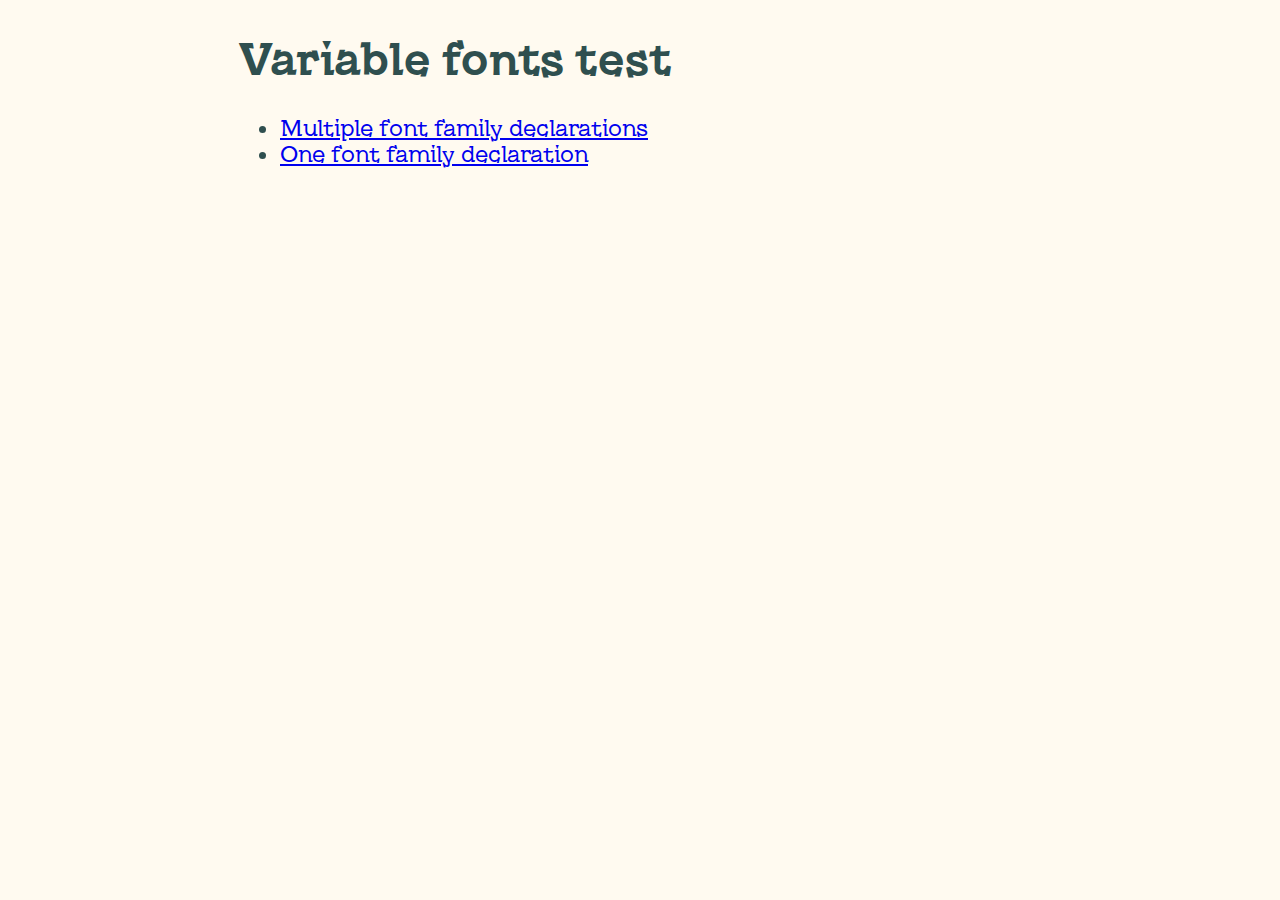
<file: index.html>
<!DOCTYPE html>
<html lang="en">
<head>
  <meta charset="UTF-8">
  <meta name="viewport" content="width=device-width, initial-scale=1.0">
  <title>Variable fonts test</title>
  <link rel="stylesheet" href="css/styles.css">
  <link rel="stylesheet" href="css/one-font-family.css">
</head>
<body>
  
  <main>
    <section>
      <h1>Variable fonts test</h1>
      <nav>
        <ul>
          <li><a href="multiple-font-families.html">Multiple font family declarations</a></li>
          <li><a href="one-font-families">One font family declaration</a></li>
        </ul>
      </nav>
    </section>
  </main>

</body>
</html>
</file>
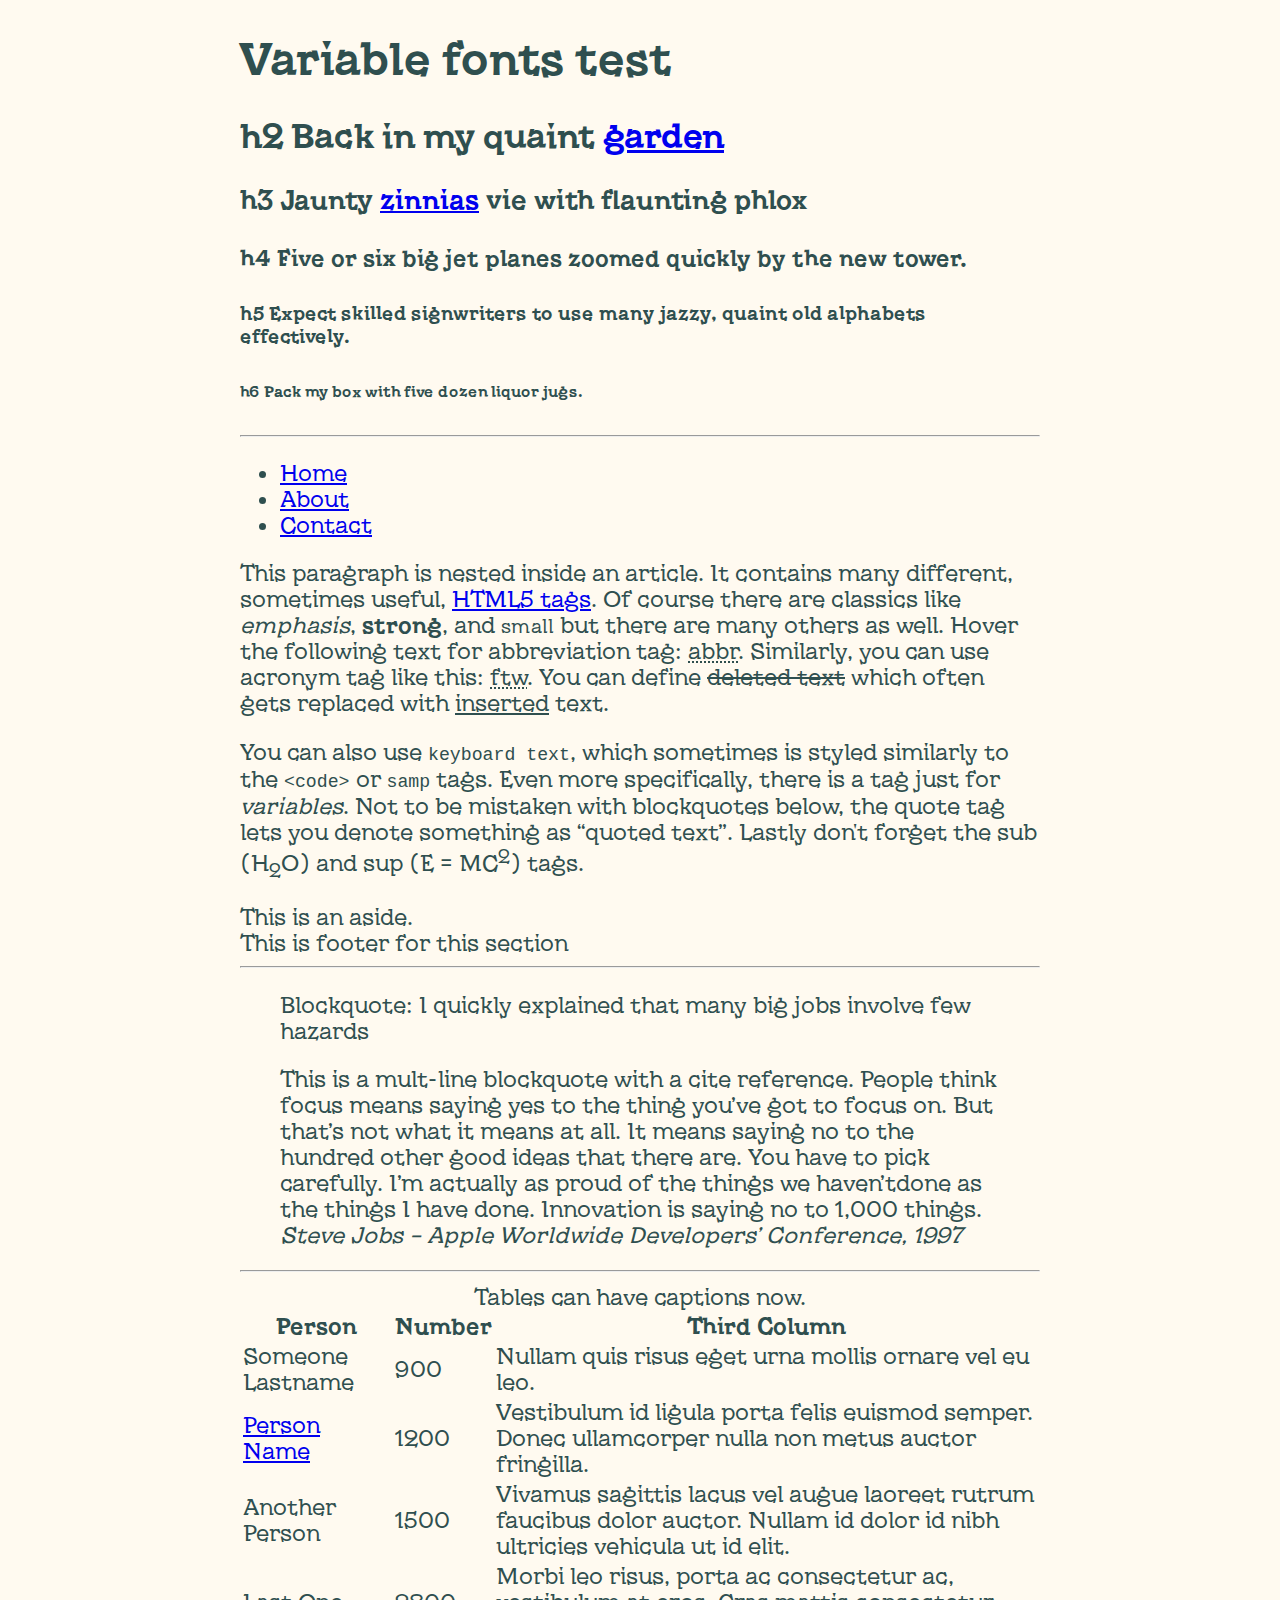
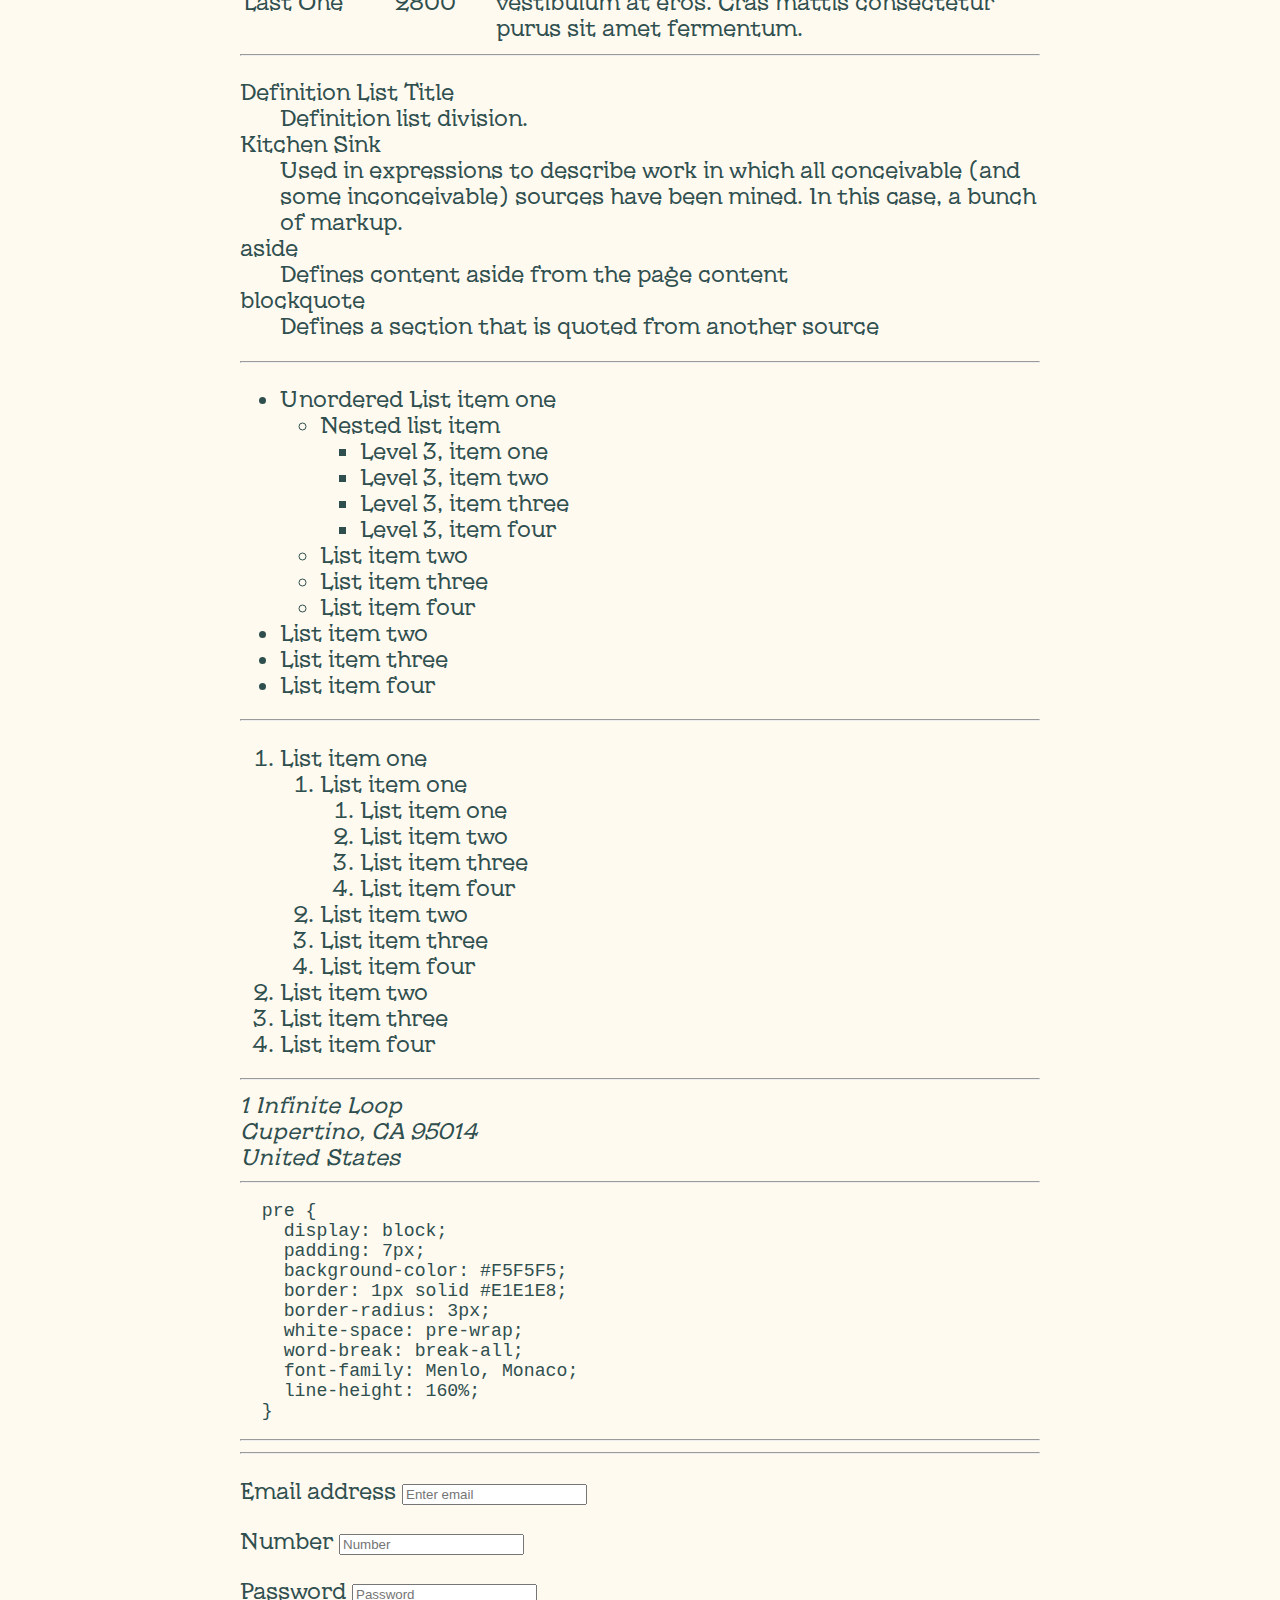
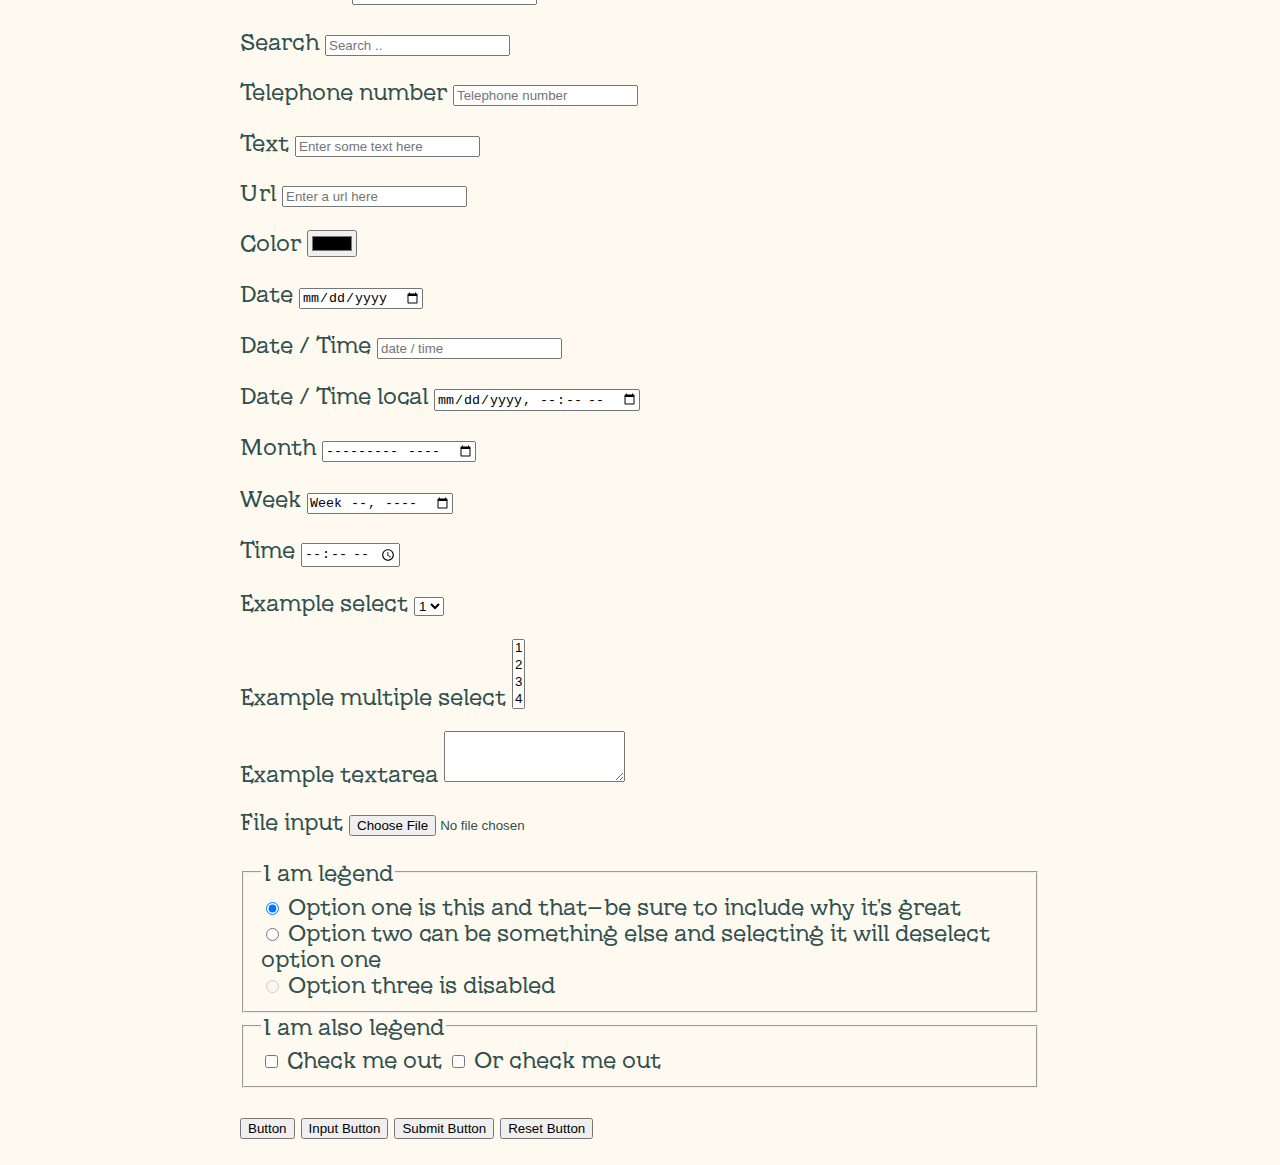
<file: index-2.html>
<!DOCTYPE html>
<html lang="en">
<head>
  <meta charset="UTF-8">
  <meta name="viewport" content="width=device-width, initial-scale=1.0">
  <title>Variable fonts test - 2</title>
  <link rel="stylesheet" href="css/styles-2.css">
</head>
<body>
  
  <main>
    <section>
      <hgroup>
        <h1>Variable fonts test</h1>
        <h2>h2 Back in my quaint <a href='#'>garden</a></h2>
        <h3>h3 Jaunty <a href='#'>zinnias</a> vie with flaunting phlox</h3>
        <h4>h4 Five or six big jet planes zoomed quickly by the new tower.</h4>
        <h5>h5 Expect skilled signwriters to use many jazzy, quaint old alphabets effectively.</h5>
        <h6>h6 Pack my box with five dozen liquor jugs.</h6>
      </hgroup>
    </section>
    <hr>
    <section>
      <header>
        <nav>
          <ul>
            <li><a href="#">Home</a></li>
            <li><a href="#">About</a></li>
            <li><a href="#">Contact</a></li>
          </ul>
        </nav>
      </header>
      <article>
        <p>This paragraph is nested inside an article. It contains many different, sometimes useful, <a href="https://www.w3schools.com/tags/">HTML5 tags</a>. Of course there are classics like <em>emphasis</em>, <strong>strong</strong>, and <small>small</small>        but there are many others as well. Hover the following text for abbreviation tag: <abbr title="abbreviation">abbr</abbr>. Similarly, you can use acronym tag like this: <acronym title="For The Win">ftw</acronym>. You can define <del>deleted text</del>        which often gets replaced with <ins>inserted</ins> text.</p>
        <p>You can also use <kbd>keyboard text</kbd>, which sometimes is styled similarly to the <code>&lt;code&gt;</code> or <samp>samp</samp> tags. Even more specifically, there is a tag just for <var>variables</var>. Not to be mistaken with blockquotes
          below, the quote tag lets you denote something as <q>quoted text</q>. Lastly don't forget the sub (H<sub>2</sub>O) and sup (E = MC<sup>2</sup>) tags. </p>
      </article>
      <aside>This is an aside.</aside>
      <footer>This is footer for this section</footer>
    </section>
    <hr>
    <section>
      <blockquote>
        <p>Blockquote: I quickly explained that many big jobs involve few hazards</p>
      </blockquote>
      <blockquote>
        <p>This is a mult-line blockquote with a cite reference. People think focus means saying yes to the thing you’ve got to focus on. But that’s not what it means at all. It means saying no to the hundred other good ideas that there are. You have to pick
          carefully. I’m actually as proud of the things we haven’tdone as the things I have done. Innovation is saying no to 1,000 things.
          <cite>Steve Jobs – Apple Worldwide Developers’ Conference, 1997</cite>
        </p>
      </blockquote>
    </section>
    <hr>
    <section>
      <table>
        <caption>Tables can have captions now.</caption>
        <tbody>
          <tr>
            <th>Person</th>
            <th>Number</th>
            <th>Third Column</th>
          </tr>
          <tr>
            <td>Someone Lastname</td>
            <td>900</td>
            <td>Nullam quis risus eget urna mollis ornare vel eu leo.</td>
          </tr>
          <tr>
            <td><a href="#">Person Name</a></td>
            <td>1200</td>
            <td>Vestibulum id ligula porta felis euismod semper. Donec ullamcorper nulla non metus auctor fringilla.</td>
          </tr>
          <tr>
            <td>Another Person</td>
            <td>1500</td>
            <td>Vivamus sagittis lacus vel augue laoreet rutrum faucibus dolor auctor. Nullam id dolor id nibh ultricies vehicula ut id elit.</td>
          </tr>
          <tr>
            <td>Last One</td>
            <td>2800</td>
            <td>Morbi leo risus, porta ac consectetur ac, vestibulum at eros. Cras mattis consectetur purus sit amet fermentum.</td>
          </tr>
        </tbody>
      </table>
    </section>
    <hr>
    <section>
      <dl>
        <dt>Definition List Title</dt>
        <dd>Definition list division.</dd>
        <dt>Kitchen Sink</dt>
        <dd>Used in expressions to describe work in which all conceivable (and some inconceivable) sources have been mined. In this case, a bunch of markup.</dd>
        <dt>aside</dt>
        <dd>Defines content aside from the page content</dd>
        <dt>blockquote</dt>
        <dd>Defines a section that is quoted from another source</dd>
      </dl>
    </section>
    <hr>
    <section>
      <ul>
        <li>Unordered List item one
          <ul>
            <li>Nested list item
              <ul>
                <li>Level 3, item one</li>
                <li>Level 3, item two</li>
                <li>Level 3, item three</li>
                <li>Level 3, item four</li>
              </ul>
            </li>
            <li>List item two</li>
            <li>List item three</li>
            <li>List item four</li>
          </ul>
        </li>
        <li>List item two</li>
        <li>List item three</li>
        <li>List item four</li>
      </ul>
      <hr>
      <ol>
        <li>List item one
          <ol>
            <li>List item one
              <ol>
                <li>List item one</li>
                <li>List item two</li>
                <li>List item three</li>
                <li>List item four</li>
              </ol>
            </li>
            <li>List item two</li>
            <li>List item three</li>
            <li>List item four</li>
          </ol>
        </li>
        <li>List item two</li>
        <li>List item three</li>
        <li>List item four</li>
      </ol>
    </section>
    <hr>
    <section>
      <address>1 Infinite Loop<br>
    Cupertino, CA 95014<br>
    United States</address>
    </section>
    <hr>
    <section>
      <pre>
  pre {
    display: block;
    padding: 7px;
    background-color: #F5F5F5;
    border: 1px solid #E1E1E8;
    border-radius: 3px;
    white-space: pre-wrap;
    word-break: break-all;
    font-family: Menlo, Monaco;
    line-height: 160%;
  }</pre>

    </section>
    <hr />

    <!-- <figure>
      <img src="https://www.fillmurray.com/505/314">
      <figcaption>Fig1. A picture of Bill Murray from <a href="https://www.fillmurray.com/">fillmurray.com</a></figcaption>
    </figure> -->

    <hr>
    <section>

      <form>
        <p>
          <label for="example-input-email">Email address</label>
          <input type="email" id="example-input-email" placeholder="Enter email">
        </p>
        <p>
          <label for="example-input-password1">Number</label>
          <input type="number" id="example-input-number" placeholder="Number">
        </p>
        <p>
          <label for="example-input-password">Password</label>
          <input type="password" id="example-input-password" placeholder="Password">
        </p>
        <p>
          <label for="example-input-search">Search</label>
          <input type="search" id="example-input-serach" placeholder="Search ..">
        </p>
        <p>
          <label for="example-input-tel">Telephone number</label>
          <input type="tel" id="example-input-tel" placeholder="Telephone number">
        </p>

        <p>
          <label for="example-input-text">Text</label>
          <input type="text" id="example-input-text" placeholder="Enter some text here">
        </p>
        <p>
          <label for="example-input-url">Url</label>
          <input type="url" id="example-input-url" placeholder="Enter a url here">
        </p>
        <p>
          <label for="example-input-color">Color</label>
          <input type="color" id="example-inupt-color" placeholder="#fff">
        </p>
        <p>
          <label for="example-input-date">Date</label>
          <input type="date" id="example-input-date" placeholder="date">
        </p>
        <p>
          <label for="example-input-date-time">Date / Time</label>
          <input type="datetime" id="example-input-date-time" placeholder="date / time">
        </p>
        <p>
          <label for="example-input-date-time-local">Date / Time local</label>
          <input type="datetime-local" id="example-input-date-time-local" placeholder="date / time local">
        </p>
        <p>
          <label for="example-input-month">Month</label>
          <input type="month" id="example-input-month" placeholder="Month">
        </p>
        <p>
          <label for="example-input-week">Week</label>
          <input type="week" id="example-input-week" placeholder="Week">
        </p>
        <p>
          <label for="example-input-time">Time</label>
          <input type="time" id="example-input-time" placeholder="Time">
        </p>
        <p>
          <label for="example-select1">Example select</label>
          <select id="example-select1">
            <option>1</option>
            <option>2</option>
            <option>3</option>
            <option>4</option>
            <option>5</option>
          </select>
        </p>
        <p>
          <label for="example-select2">Example multiple select</label>
          <select multiple id="example-select2">
            <option>1</option>
            <option>2</option>
            <option>3</option>
            <option>4</option>
            <option>5</option>
          </select>
        </p>
        <p>
          <label for="example-textarea">Example textarea</label>
          <textarea id="example-textarea" rows="3"></textarea>
        </p>
        <p>
          <label for="example-input-file">File input</label>
          <input type="file" id="example-input-file">
        </p>
        <fieldset>
          <legend>I am legend</legend>
          <div>
            <label>
              <input type="radio" name="options-radios" id="optionsR-radios1" value="option1" checked> Option one is this and that&mdash;be sure to include why it's great
            </label>
          </div>

          <div>
            <label>
              <input type="radio" name="options-radios" id="options-radios2" value="option2"> Option two can be something else and selecting it will deselect option one
            </label>
          </div>
          <div>
            <label>
              <input type="radio" name="optionsRadios" id="options-radios3" value="option3" disabled> Option three is disabled
            </label>
          </div>
        </fieldset>

        <fieldset>
          <legend>I am also legend</legend>
          <input type="checkbox"> Check me out
          <input type="checkbox"> Or check me out
        </fieldset>
        <p>
          <button type="button" name="button">Button</button>
          <input type="button" name="input" value="Input Button">
          <input type="submit" name="submit" value="Submit Button">
          <input type="reset" name="reset" value="Reset Button">
        </p>
      </form>
    </section>
  </main>

</body>
</html>
</file>
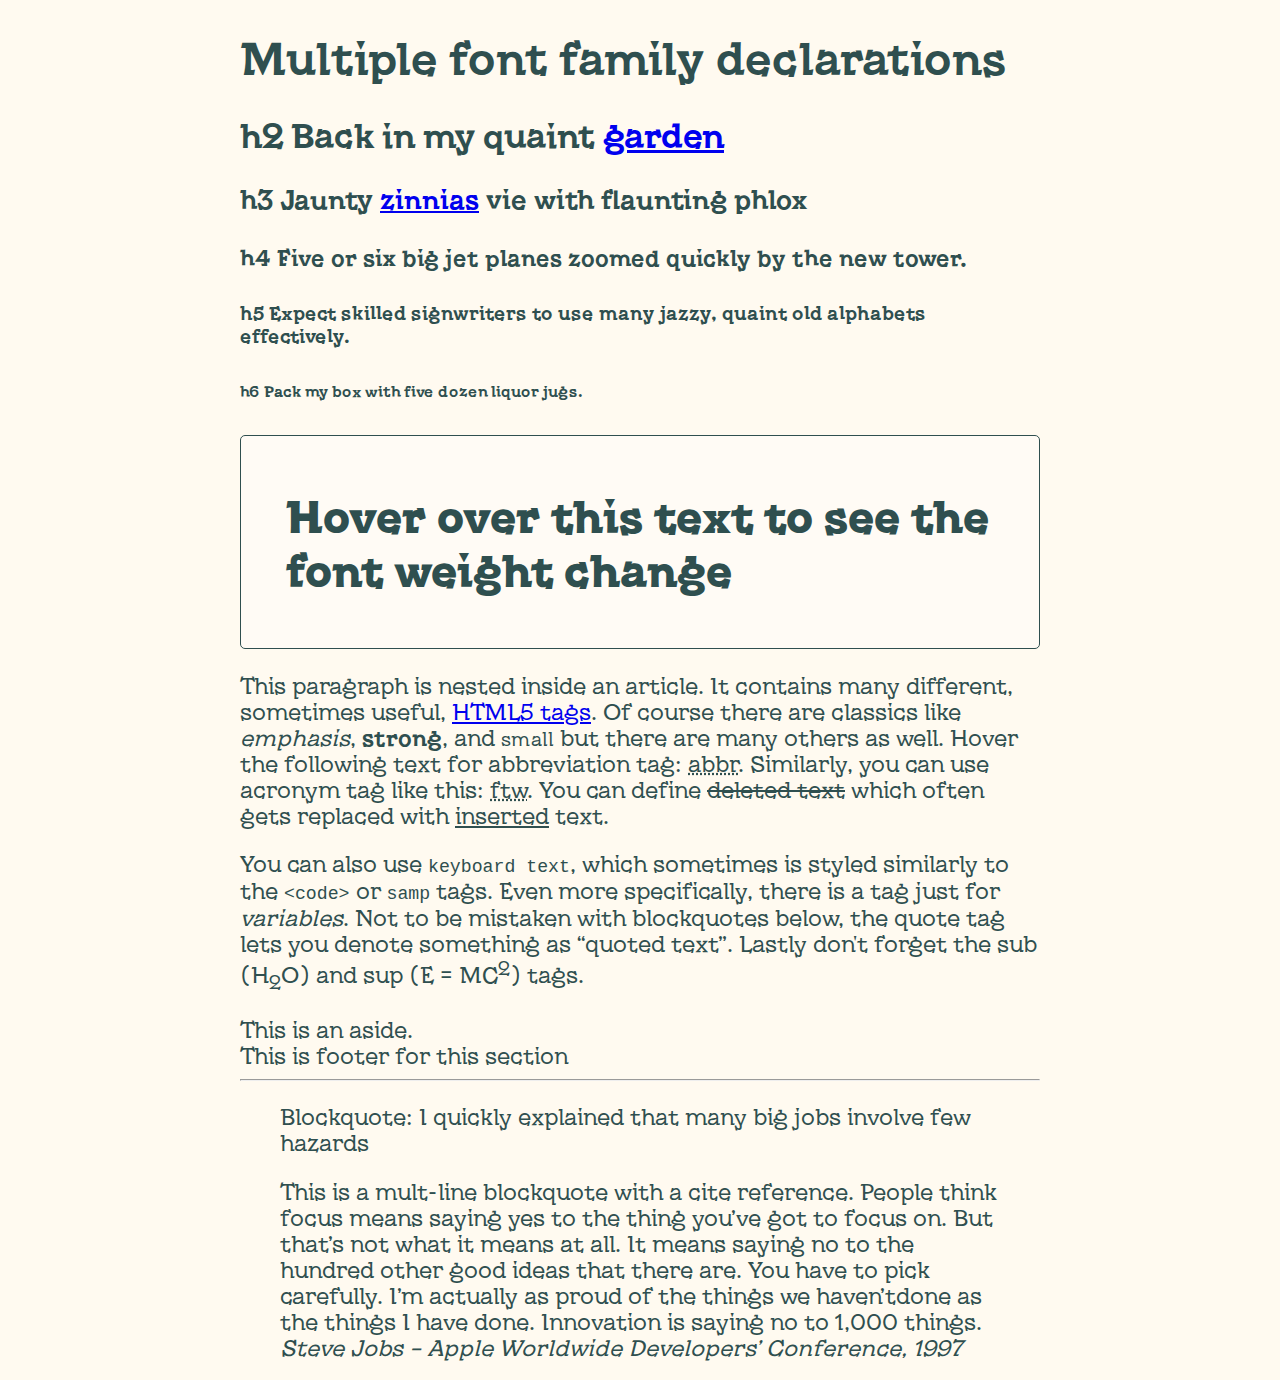
<file: multiple-font-families.html>
<!DOCTYPE html>
<html lang="en">
<head>
  <meta charset="UTF-8">
  <meta name="viewport" content="width=device-width, initial-scale=1.0">
  <title>Variable fonts test - Multiple font family declarations</title>
  <link rel="stylesheet" href="css/styles.css">
  <link rel="stylesheet" href="css/multiple-font-families.css">
</head>
<body>
  
  <main>
    <section>
      <hgroup>
        <h1>Multiple font family declarations</h1>
        <h2>h2 Back in my quaint <a href='#'>garden</a></h2>
        <h3>h3 Jaunty <a href='#'>zinnias</a> vie with flaunting phlox</h3>
        <h4>h4 Five or six big jet planes zoomed quickly by the new tower.</h4>
        <h5>h5 Expect skilled signwriters to use many jazzy, quaint old alphabets effectively.</h5>
        <h6>h6 Pack my box with five dozen liquor jugs.</h6>
      </hgroup>
    </section>
    <section class="hover-section">
      <h1 class="change-weight-on-hover">Hover over this text to see the font weight change</h1>
    </section>
    <section>
      <article>
        <p>This paragraph is nested inside an article. It contains many different, sometimes useful, <a href="https://www.w3schools.com/tags/">HTML5 tags</a>. Of course there are classics like <em>emphasis</em>, <strong>strong</strong>, and <small>small</small>        but there are many others as well. Hover the following text for abbreviation tag: <abbr title="abbreviation">abbr</abbr>. Similarly, you can use acronym tag like this: <acronym title="For The Win">ftw</acronym>. You can define <del>deleted text</del>        which often gets replaced with <ins>inserted</ins> text.</p>
        <p>You can also use <kbd>keyboard text</kbd>, which sometimes is styled similarly to the <code>&lt;code&gt;</code> or <samp>samp</samp> tags. Even more specifically, there is a tag just for <var>variables</var>. Not to be mistaken with blockquotes
          below, the quote tag lets you denote something as <q>quoted text</q>. Lastly don't forget the sub (H<sub>2</sub>O) and sup (E = MC<sup>2</sup>) tags. </p>
      </article>
      <aside>This is an aside.</aside>
      <footer>This is footer for this section</footer>
    </section>
    <hr>
    <section>
      <blockquote>
        <p>Blockquote: I quickly explained that many big jobs involve few hazards</p>
      </blockquote>
      <blockquote>
        <p>This is a mult-line blockquote with a cite reference. People think focus means saying yes to the thing you’ve got to focus on. But that’s not what it means at all. It means saying no to the hundred other good ideas that there are. You have to pick
          carefully. I’m actually as proud of the things we haven’tdone as the things I have done. Innovation is saying no to 1,000 things.
          <cite>Steve Jobs – Apple Worldwide Developers’ Conference, 1997</cite>
        </p>
      </blockquote>
    </section>
  </main>

</body>
</html>
</file>
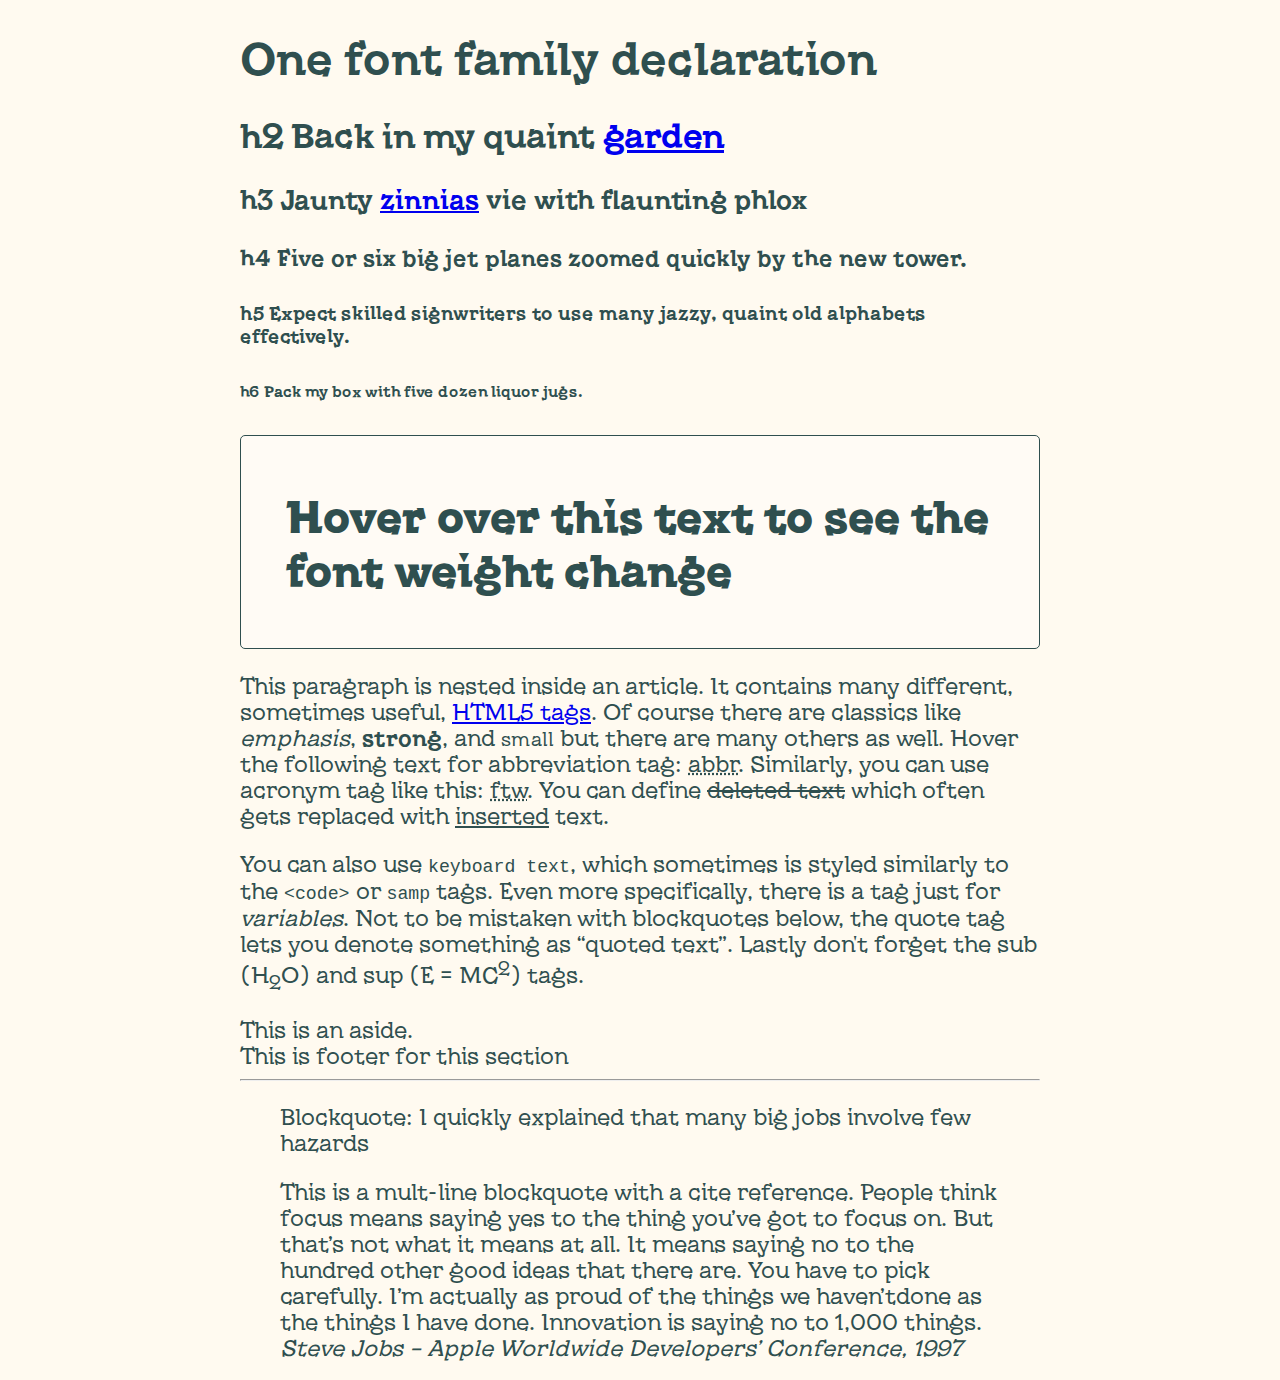
<file: one-font-families.html>
<!DOCTYPE html>
<html lang="en">
<head>
  <meta charset="UTF-8">
  <meta name="viewport" content="width=device-width, initial-scale=1.0">
  <title>Variable fonts test - One font family declaration</title>
  <link rel="stylesheet" href="css/styles.css">
  <link rel="stylesheet" href="css/one-font-family.css">
</head>
<body>
  
  <main>
    <section>
      <hgroup>
        <h1>One font family declaration</h1>
        <h2>h2 Back in my quaint <a href='#'>garden</a></h2>
        <h3>h3 Jaunty <a href='#'>zinnias</a> vie with flaunting phlox</h3>
        <h4>h4 Five or six big jet planes zoomed quickly by the new tower.</h4>
        <h5>h5 Expect skilled signwriters to use many jazzy, quaint old alphabets effectively.</h5>
        <h6>h6 Pack my box with five dozen liquor jugs.</h6>
      </hgroup>
    </section>
    <section class="hover-section">
      <h1 class="change-weight-on-hover">Hover over this text to see the font weight change</h1>
    </section>
    <section>
      <article>
        <p>This paragraph is nested inside an article. It contains many different, sometimes useful, <a href="https://www.w3schools.com/tags/">HTML5 tags</a>. Of course there are classics like <em>emphasis</em>, <strong>strong</strong>, and <small>small</small>        but there are many others as well. Hover the following text for abbreviation tag: <abbr title="abbreviation">abbr</abbr>. Similarly, you can use acronym tag like this: <acronym title="For The Win">ftw</acronym>. You can define <del>deleted text</del>        which often gets replaced with <ins>inserted</ins> text.</p>
        <p>You can also use <kbd>keyboard text</kbd>, which sometimes is styled similarly to the <code>&lt;code&gt;</code> or <samp>samp</samp> tags. Even more specifically, there is a tag just for <var>variables</var>. Not to be mistaken with blockquotes
          below, the quote tag lets you denote something as <q>quoted text</q>. Lastly don't forget the sub (H<sub>2</sub>O) and sup (E = MC<sup>2</sup>) tags. </p>
      </article>
      <aside>This is an aside.</aside>
      <footer>This is footer for this section</footer>
    </section>
    <hr>
    <section>
      <blockquote>
        <p>Blockquote: I quickly explained that many big jobs involve few hazards</p>
      </blockquote>
      <blockquote>
        <p>This is a mult-line blockquote with a cite reference. People think focus means saying yes to the thing you’ve got to focus on. But that’s not what it means at all. It means saying no to the hundred other good ideas that there are. You have to pick
          carefully. I’m actually as proud of the things we haven’tdone as the things I have done. Innovation is saying no to 1,000 things.
          <cite>Steve Jobs – Apple Worldwide Developers’ Conference, 1997</cite>
        </p>
      </blockquote>
    </section>
  </main>

</body>
</html>
</file>
<file: css/styles.css>
/* 
  General styles
*/

html {
  font-size: 140%;
  background-color: floralwhite;
  color: darkslategrey;
}

main {
  display: block;
  max-width: 800px;
  width: auto;
  margin: auto;
  padding: 0 10px;
}

.hover-section {
  padding: 1em 2em;
  margin: 1em 0;
  border-radius: 5px;
  background-color: rgba(255, 255, 255, 0.32);
  border: 1px solid;
  cursor: ne-resize;
}
.change-weight-on-hover {
  font-weight: 900;
  transition: font-weight 1s ease-out;
}
.hover-section:hover .change-weight-on-hover {
  font-weight: 100;
}
</file>
<file: css/one-font-family.css>
@font-face {
  font-family: 'Deans Custom Font Family';
  font-style: normal;
  font-display: block;
  src: local(''),
    url('../fonts/Kyiv*Type-Titling/KyivTypeTitling-VarGX.woff2') format('woff2-variations'),
    url('../fonts/roboto-slab-v12-latin/roboto-slab-v12-latin-regular.woff2') format('woff2'),
    url('../fonts/roboto-slab-v12-latin/roboto-slab-v12-latin-regular.woff') format('woff');
  font-weight: 1 999;
}

/* 
  Add variable font to page
*/

body {
  font-family: 'Deans Custom Font Family', 'Comic Sans MS';
}
</file>
<file: css/styles-2.css>
@font-face {
  font-family: 'Deans Custom Font Family';
  font-style: normal;
  font-display: block;
  src: local(''),
    url('../fonts/Kyiv*Type-Titling/KyivTypeTitling-VarGX.woff2') format('woff2-variations'),
    url('../fonts/roboto-slab-v12-latin/roboto-slab-v12-latin-regular.woff2') format('woff2'),
    url('../fonts/roboto-slab-v12-latin/roboto-slab-v12-latin-regular.woff') format('woff');
  font-weight: 1 999;
}

/* 
  Add variable font to page
*/

body {
  font-family: 'Deans Custom Font Family', 'Comic Sans MS';
}

/* 
  General styles below
*/

html {
  font-size: 140%;
  background-color: floralwhite;
  color: darkslategrey;
}

main {
  display: block;
  max-width: 800px;
  width: auto;
  margin: auto;
  padding: 0 10px;
}
</file>
<file: css/multiple-font-families.css>
@font-face {
  font-family: 'Deans Custom Font Family';
  font-style: normal;
  font-weight: 100;
  font-display: block;
  src: local(''),
    url('../fonts/Kyiv*Type-Titling/KyivTypeTitling-VarGX.woff2') format('woff2-variations'),
    url('../fonts/roboto-slab-v12-latin/roboto-slab-v12-latin-100.woff2') format('woff2'),
    url('../fonts/roboto-slab-v12-latin/roboto-slab-v12-latin-100.woff') format('woff');
}

@font-face {
  font-family: 'Deans Custom Font Family';
  font-style: normal;
  font-weight: 200;
  font-display: block;
  src: local(''),
    url('../fonts/Kyiv*Type-Titling/KyivTypeTitling-VarGX.woff2') format('woff2-variations'),
    url('../fonts/roboto-slab-v12-latin/roboto-slab-v12-latin-200.woff2') format('woff2'),
    url('../fonts/roboto-slab-v12-latin/roboto-slab-v12-latin-200.woff') format('woff');
}

@font-face {
  font-family: 'Deans Custom Font Family';
  font-style: normal;
  font-weight: 300;
  font-display: block;
  src: local(''),
    url('../fonts/Kyiv*Type-Titling/KyivTypeTitling-VarGX.woff2') format('woff2-variations'),
    url('../fonts/roboto-slab-v12-latin/roboto-slab-v12-latin-300.woff2') format('woff2'),
    url('../fonts/roboto-slab-v12-latin/roboto-slab-v12-latin-300.woff') format('woff');
}

@font-face {
  font-family: 'Deans Custom Font Family';
  font-style: normal;
  font-weight: 400;
  font-display: block;
  src: local(''),
    url('../fonts/Kyiv*Type-Titling/KyivTypeTitling-VarGX.woff2') format('woff2-variations'),
    url('../fonts/roboto-slab-v12-latin/roboto-slab-v12-latin-regular.woff2') format('woff2'),
    url('../fonts/roboto-slab-v12-latin/roboto-slab-v12-latin-regular.woff') format('woff');
}

@font-face {
  font-family: 'Deans Custom Font Family';
  font-style: normal;
  font-weight: 500;
  font-display: block;
  src: local(''),
    url('../fonts/Kyiv*Type-Titling/KyivTypeTitling-VarGX.woff2') format('woff2-variations'),
    url('../fonts/roboto-slab-v12-latin/roboto-slab-v12-latin-500.woff2') format('woff2'),
    url('../fonts/roboto-slab-v12-latin/roboto-slab-v12-latin-500.woff') format('woff');
}

@font-face {
  font-family: 'Deans Custom Font Family';
  font-style: normal;
  font-weight: 600;
  font-display: block;
  src: local(''),
    url('../fonts/Kyiv*Type-Titling/KyivTypeTitling-VarGX.woff2') format('woff2-variations'),
    url('../fonts/roboto-slab-v12-latin/roboto-slab-v12-latin-600.woff2') format('woff2'),
    url('../fonts/roboto-slab-v12-latin/roboto-slab-v12-latin-600.woff') format('woff');
}

@font-face {
  font-family: 'Deans Custom Font Family';
  font-style: normal;
  font-weight: 700;
  font-display: block;
  src: local(''),
    url('../fonts/Kyiv*Type-Titling/KyivTypeTitling-VarGX.woff2') format('woff2-variations'),
    url('../fonts/roboto-slab-v12-latin/roboto-slab-v12-latin-700.woff2') format('woff2'),
    url('../fonts/roboto-slab-v12-latin/roboto-slab-v12-latin-700.woff') format('woff');
}

@font-face {
  font-family: 'Deans Custom Font Family';
  font-style: normal;
  font-weight: 800;
  font-display: block;
  src: local(''),
    url('../fonts/Kyiv*Type-Titling/KyivTypeTitling-VarGX.woff2') format('woff2-variations'),
    url('../fonts/roboto-slab-v12-latin/roboto-slab-v12-latin-800.woff2') format('woff2'),
    url('../fonts/roboto-slab-v12-latin/roboto-slab-v12-latin-800.woff') format('woff');
}

@font-face {
  font-family: 'Deans Custom Font Family';
  font-style: normal;
  font-weight: 900;
  font-display: block;
  src: local(''),
    url('../fonts/Kyiv*Type-Titling/KyivTypeTitling-VarGX.woff2') format('woff2-variations'),
    url('../fonts/roboto-slab-v12-latin/roboto-slab-v12-latin-900.woff2') format('woff2'),
    url('../fonts/roboto-slab-v12-latin/roboto-slab-v12-latin-900.woff') format('woff');
}

/* 
  Add variable font to page
*/

body {
  font-family: 'Deans Custom Font Family', 'Comic Sans MS';
}
</file>
